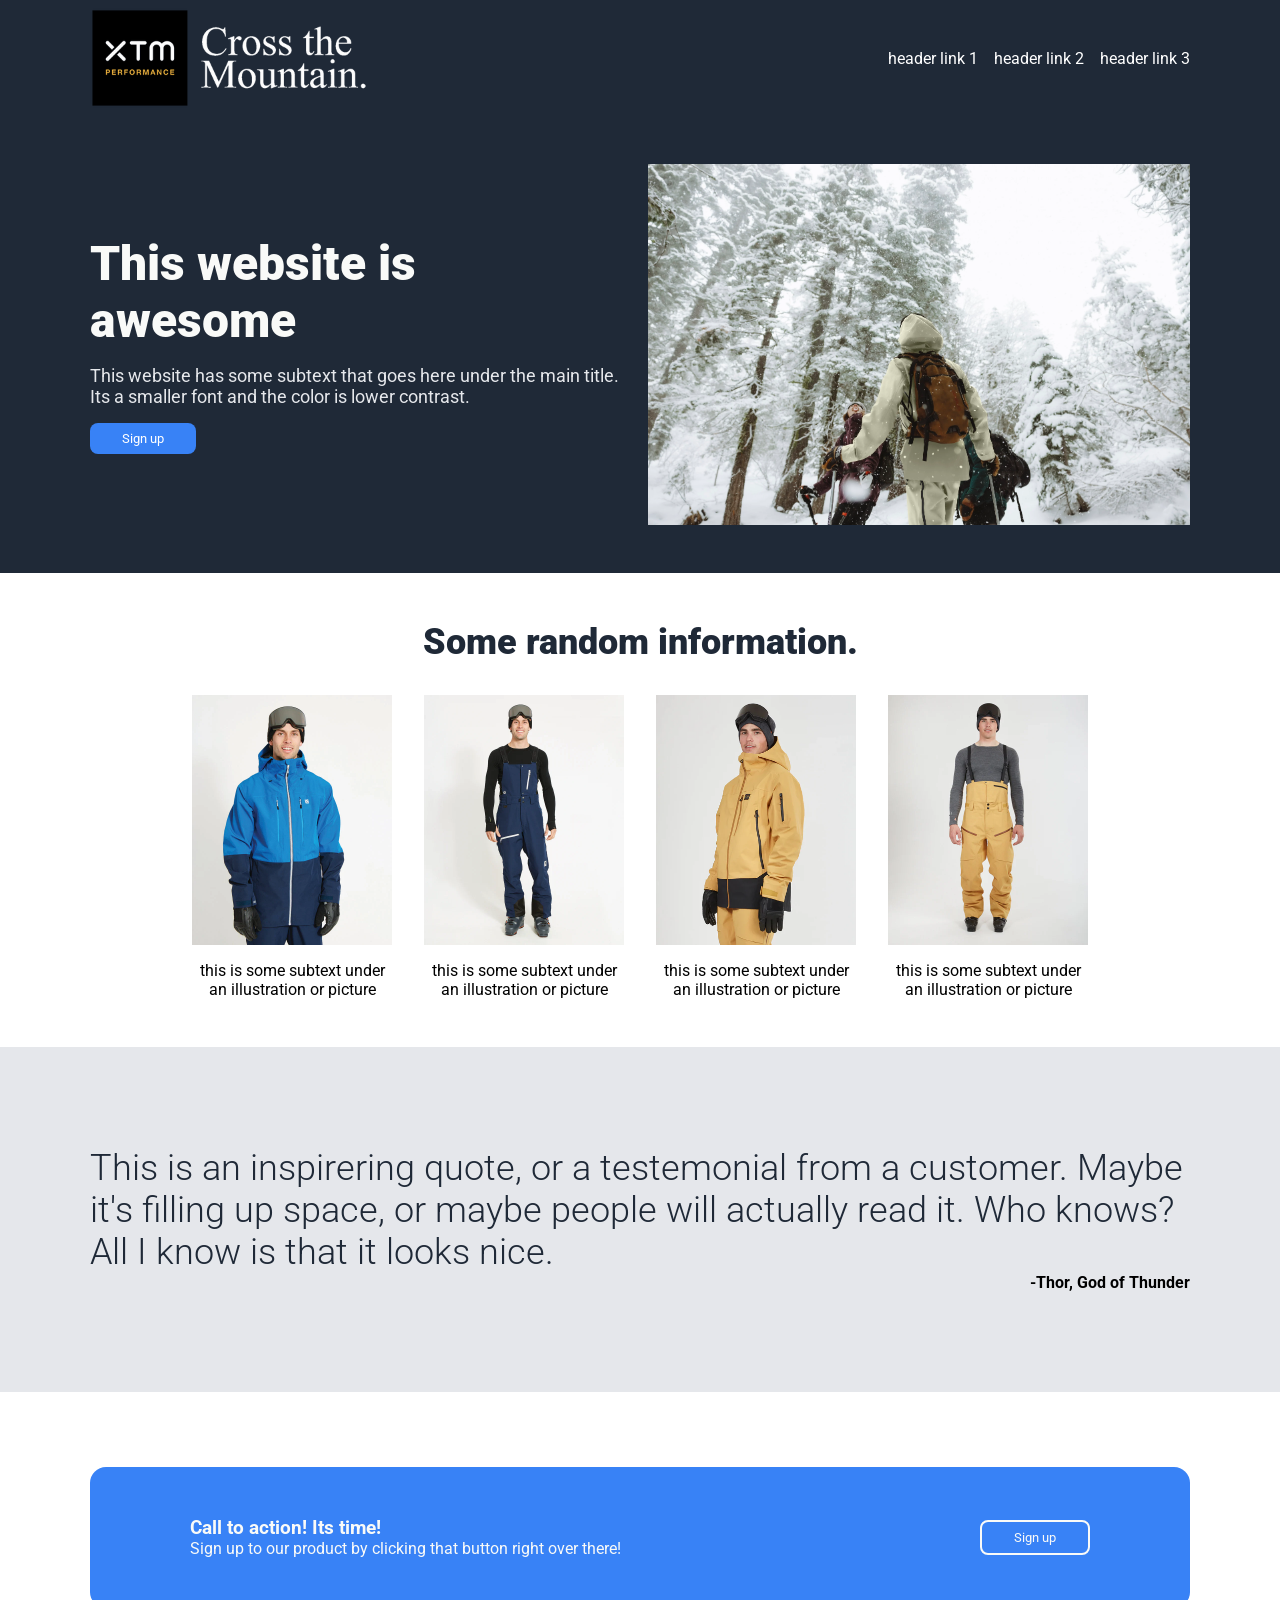
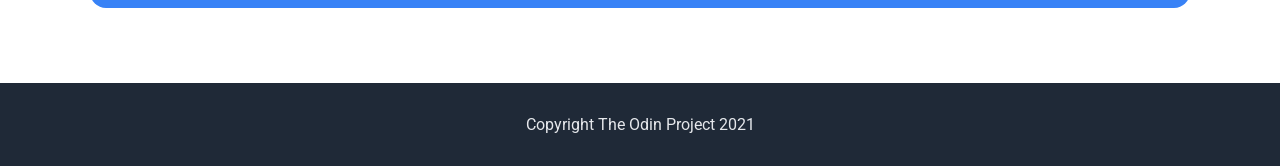
<file: foundations/project-landingpage/index.html>
<!DOCTYPE html>
<html lang="en">
<head>
    <meta charset="UTF-8">
    <meta name="viewport" content="width=device-width, initial-scale=1.0">
    <title>Landingpage</title>
    <link rel="stylesheet" href="style.css">
    <link rel="preconnect" href="https://fonts.googleapis.com">
    <link rel="preconnect" href="https://fonts.gstatic.com" crossorigin>
    <link href="https://fonts.googleapis.com/css2?family=Roboto:ital,wght@0,100..900;1,100..900&display=swap" rel="stylesheet">
</head>
<body>
    <div class="body">
        <div class="header">
            <div class="header-content">
                <img src="Pictures/XTM_LOGO_gennemsigtig_hvid.png" alt="logo">
                <div class="menu">
                    <ul>
                        <li><a href="">header link 1</a></li>
                        <li><a href="">header link 2</a></li>
                        <li><a href="">header link 3</a></li>
                    </ul>
                </div>
            </div>
        </div>

        <div class="hero">
            <div class="hero-content">
                <div class="hero-text">
                    <h1>This website is awesome</h1>
                    <p>This website has some subtext that goes here under the main title. Its a smaller font and the color is lower contrast.</p>
                    <button>Sign up</button>
                </div>
                <div class="hero-img">
                    <img src="Pictures/ByDaniiForde-2014.webp" alt="by Danii Forde">
                </div>
            </div>
        </div>

        <div class="info">
            <h2>Some random information.</h2>

            <div class="cards">
                <div>
                    <img src="Pictures/TM080-NVY-01_1440x_c76e87bf-a91b-4fb0-a382-8acec53f8484.webp" alt="">
                    <p>this is some subtext under an illustration or picture</p>
                </div>
                <div>
                    <img src="Pictures/TM081-NVY-01_1440x_3e571fff-a34b-4190-b96b-cdeef42c0945.webp" alt="">
                    <p>this is some subtext under an illustration or picture</p>
                </div>
                <div>
                    <img src="Pictures/TM106-MST-01_1440x_fe3ab25f-4954-419a-be59-0e8f18fdad44.webp" alt="">
                    <p>this is some subtext under an illustration or picture</p>
                </div>
                <div>
                    <img src="Pictures/TM107-MST1_1440x_b4ca01bb-eeaf-4ff4-8093-04aa7d459377.webp" alt="">
                    <p>this is some subtext under an illustration or picture</p>
                </div>
            </div>
        </div>

        <div class="quote">
            <div>
                <p class="quote-text">This is an inspirering quote, or a testemonial from a customer. Maybe it's filling up space, or maybe people will actually read it. Who knows? All I know is that it looks nice.</p>
                <p class="quote-author">-Thor, God of Thunder</p>
            </div>
        </div>

        <div class="cta">
            <div class="cta-content">
                <div class="width">
                    <div class="cta-text">
                        <h3>Call to action! Its time!</h3>
                        <p>Sign up to our product by clicking that button right over there!</p>
                    </div>
                    <div class="cta-button">
                        <button class="second">Sign up</button>
                    </div>
                </div>

            </div>
        </div>

        <div class="footer">
            <div class="footer-content">
                <p>Copyright The Odin Project 2021</p>
            </div>
        </div>
    </div>
</body>
</html>
</file>
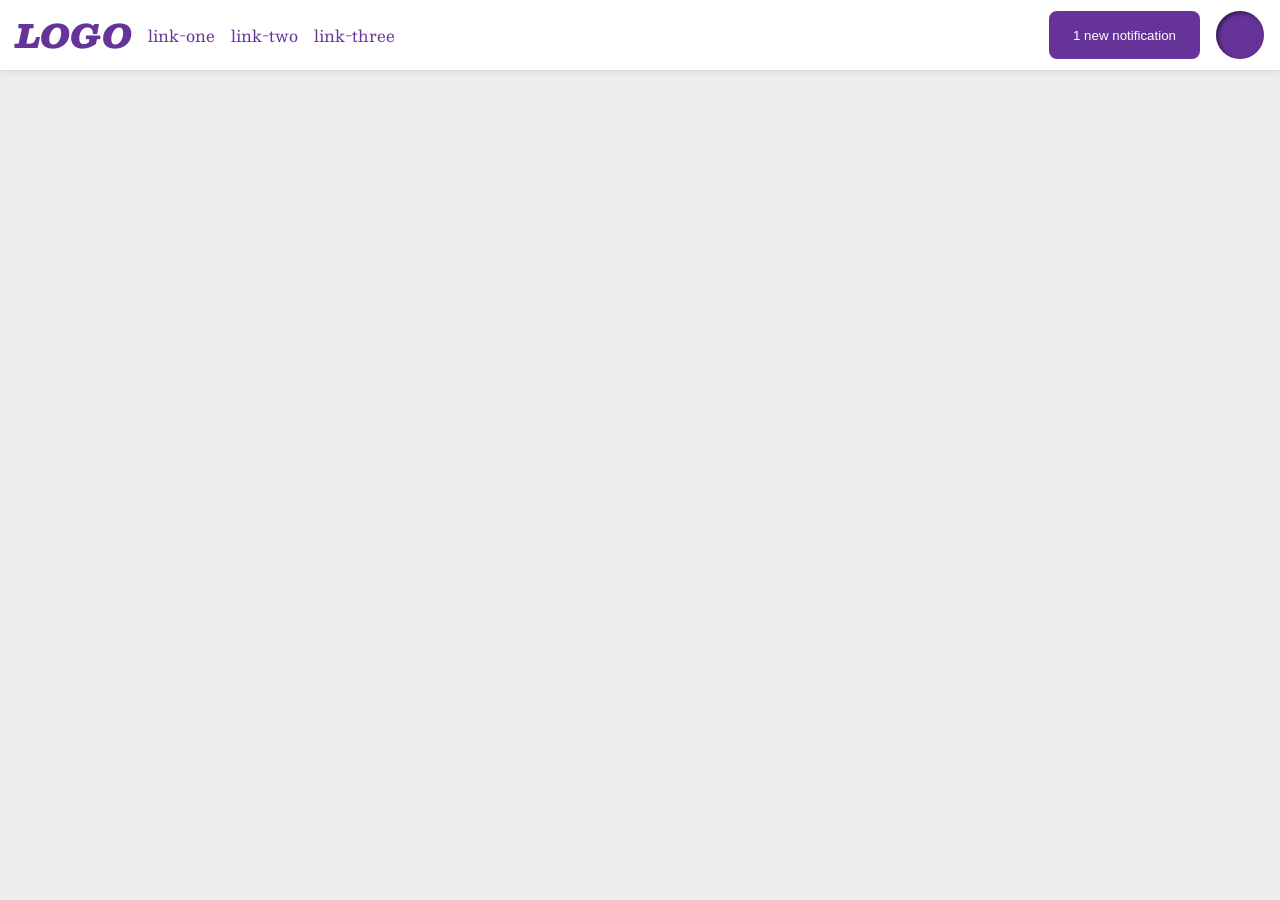
<file: foundations/flex/03-flex-header-2/index.html>
<!DOCTYPE html>
<html lang="en">
  <head>
    <meta charset="UTF-8">
    <meta http-equiv="X-UA-Compatible" content="IE=edge">
    <meta name="viewport" content="width=device-width, initial-scale=1.0">
    <title>Flex Header 2</title>
    <link rel="stylesheet" href="style.css">
  </head>
  <body>
    <div class="header">
      <div class="logo">
        LOGO
      </div>
      <ul class="links">
        <li><a href="https://google.com">link-one</a></li>
        <li><a href="https://google.com">link-two</a></li>
        <li><a href="https://google.com">link-three</a></li>
      </ul>
      <div class="right">
        <button class="notifications">
          1 new notification
        </button>
        <div class="profile-image"></div>
      </div>
      
    </div>
  </body>
</html>
</file>
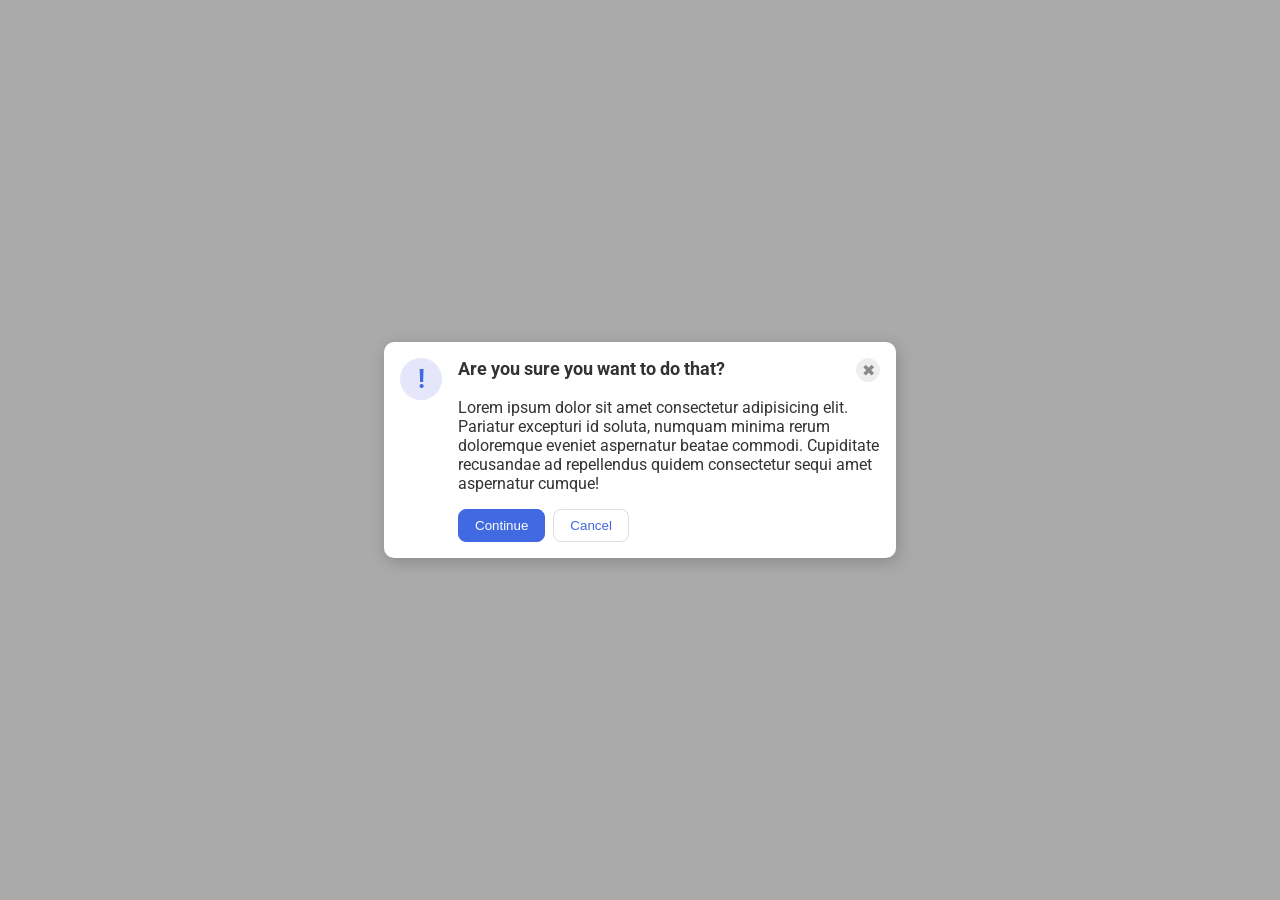
<file: foundations/flex/05-flex-modal/index.html>
<!DOCTYPE html>
<html lang="en">
  <head>
    <meta charset="UTF-8">
    <meta http-equiv="X-UA-Compatible" content="IE=edge">
    <meta name="viewport" content="width=device-width, initial-scale=1.0">
    <link rel="stylesheet" href="style.css">
    <title>Modal</title>
  </head>
  <body>
    <div class="modal">
      <div class="icon">!</div>
      <div class="text">
        <div class="header">Are you sure you want to do that?
        <button class="close-button">✖</button></div>
        
        <div class="text">Lorem ipsum dolor sit amet consectetur adipisicing elit. Pariatur excepturi id soluta, numquam minima rerum doloremque eveniet aspernatur beatae commodi. Cupiditate recusandae ad repellendus quidem consectetur sequi amet aspernatur cumque!</div>
        <div class="buttons">
          <button class="continue">Continue</button>
          <button class="cancel">Cancel</button>
        </div>

      </div>
      
    </div>
  </body>
</html>
</file>
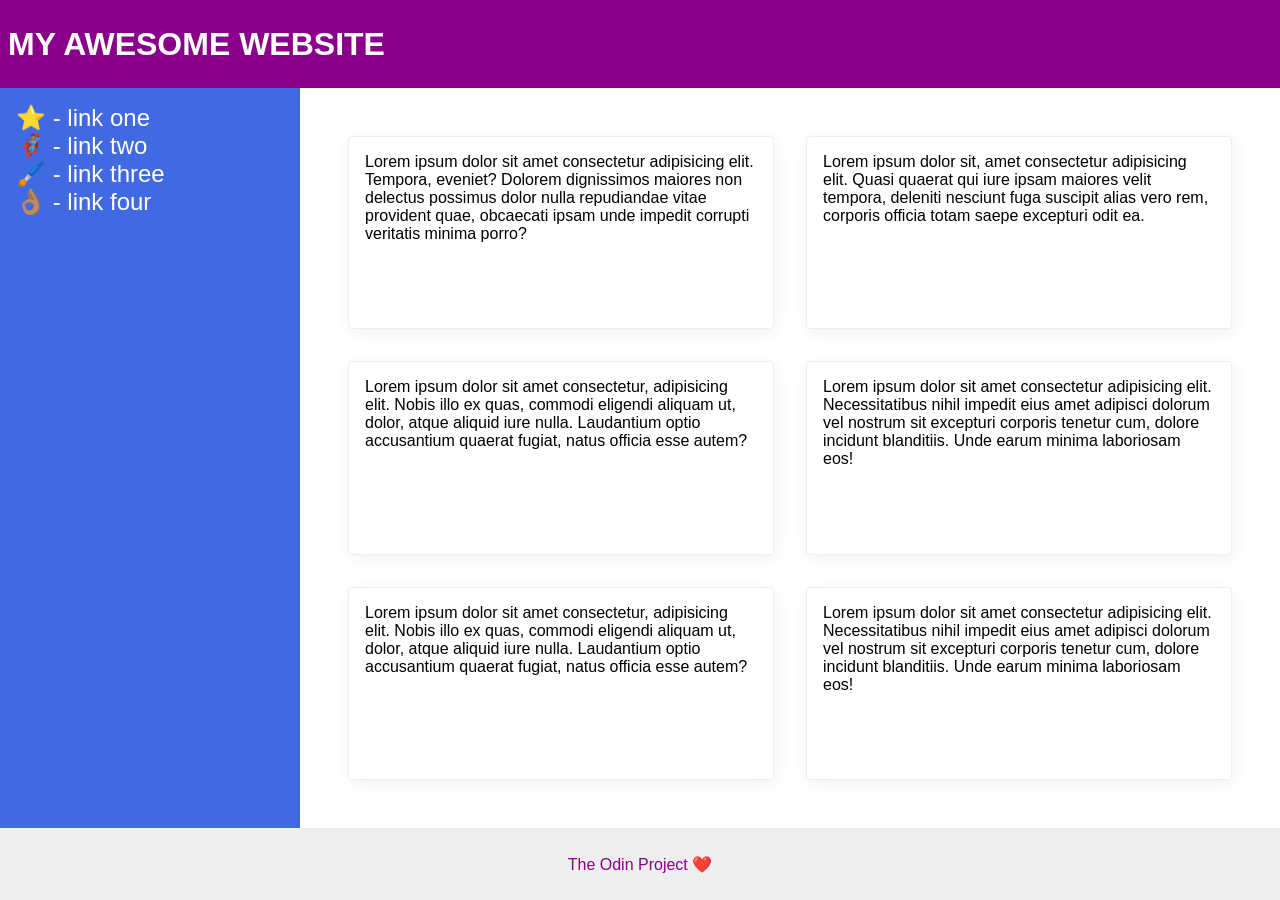
<file: foundations/flex/07-flex-layout-2/index.html>
<!DOCTYPE html>
<html lang="en">
  <head>
    <meta charset="UTF-8">
    <meta http-equiv="X-UA-Compatible" content="IE=edge">
    <meta name="viewport" content="width=device-width, initial-scale=1.0">
    <title>The Holy Grail</title>
    <link rel="stylesheet" href="style.css">
  </head>
  <body>
    <div class="header">
      MY AWESOME WEBSITE
    </div>
    <div class="main">
      <div class="sidebar">
        <ul>
          <li><a href="#">⭐ - link one</a></li>
          <li><a href="#">🦸🏽‍♂️ - link two</a></li>
          <li><a href="#">🖌️ - link three</a></li>
          <li><a href="#">👌🏽 - link four</a></li>
        </ul>
      </div>
      <div class="cards">
        <div class="card">Lorem ipsum dolor sit amet consectetur adipisicing elit. Tempora, eveniet? Dolorem dignissimos maiores non delectus possimus dolor nulla repudiandae vitae provident quae, obcaecati ipsam unde impedit corrupti veritatis minima porro?</div>
        <div class="card">Lorem ipsum dolor sit, amet consectetur adipisicing elit. Quasi quaerat qui iure ipsam maiores velit tempora, deleniti nesciunt fuga suscipit alias vero rem, corporis officia totam saepe excepturi odit ea.</div>
        <div class="card">Lorem ipsum dolor sit amet consectetur, adipisicing elit. Nobis illo ex quas, commodi eligendi aliquam ut, dolor, atque aliquid iure nulla. Laudantium optio accusantium quaerat fugiat, natus officia esse autem?</div>
        <div class="card">Lorem ipsum dolor sit amet consectetur adipisicing elit. Necessitatibus nihil impedit eius amet adipisci dolorum vel nostrum sit excepturi corporis tenetur cum, dolore incidunt blanditiis. Unde earum minima laboriosam eos!</div>
        <div class="card">Lorem ipsum dolor sit amet consectetur, adipisicing elit. Nobis illo ex quas, commodi eligendi aliquam ut, dolor, atque aliquid iure nulla. Laudantium optio accusantium quaerat fugiat, natus officia esse autem?</div>
        <div class="card">Lorem ipsum dolor sit amet consectetur adipisicing elit. Necessitatibus nihil impedit eius amet adipisci dolorum vel nostrum sit excepturi corporis tenetur cum, dolore incidunt blanditiis. Unde earum minima laboriosam eos!</div>
      </div>
      
    </div>
    
    <div class="footer">
      The Odin Project ❤️
    </div>
  </body>
</html>
</file>
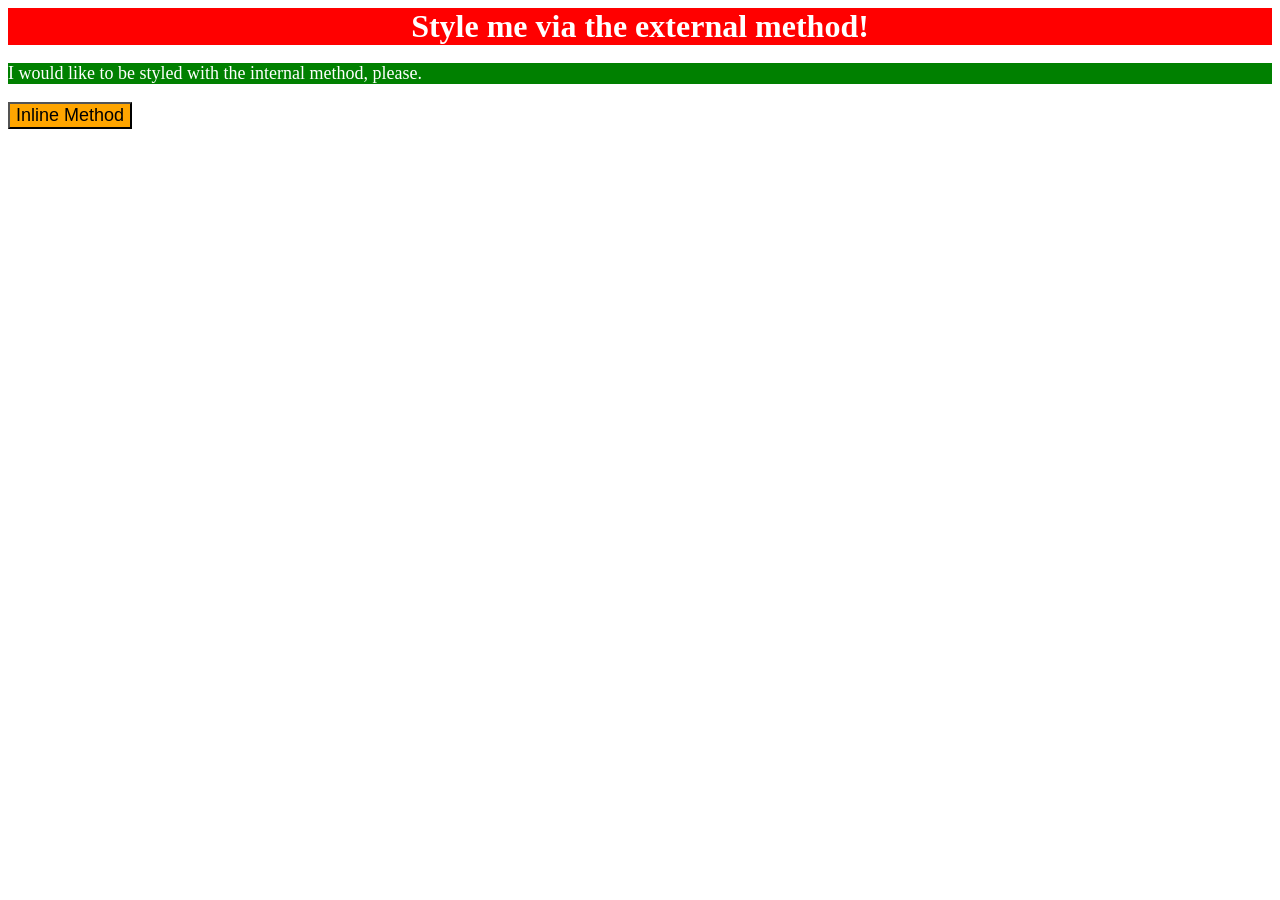
<file: foundations/intro-to-css/01-css-methods/index.html>
<!DOCTYPE html>
<html lang="en">
  <head>
    <meta charset="UTF-8">
    <meta http-equiv="X-UA-Compatible" content="IE=edge">
    <meta name="viewport" content="width=device-width, initial-scale=1.0">
    <title>Methods for Adding CSS</title>
    <link rel="stylesheet" href="style.css">
    <style>
      p {
        background-color: green;
        color: white;
        font-size: 18px;
      }
    </style>
  </head>
  <body>
    <div>Style me via the external method!</div>
    <p>I would like to be styled with the internal method, please.</p>
    <button style="background-color: orange; font-size: 18px;">Inline Method</button>
  </body>
</html>
</file>
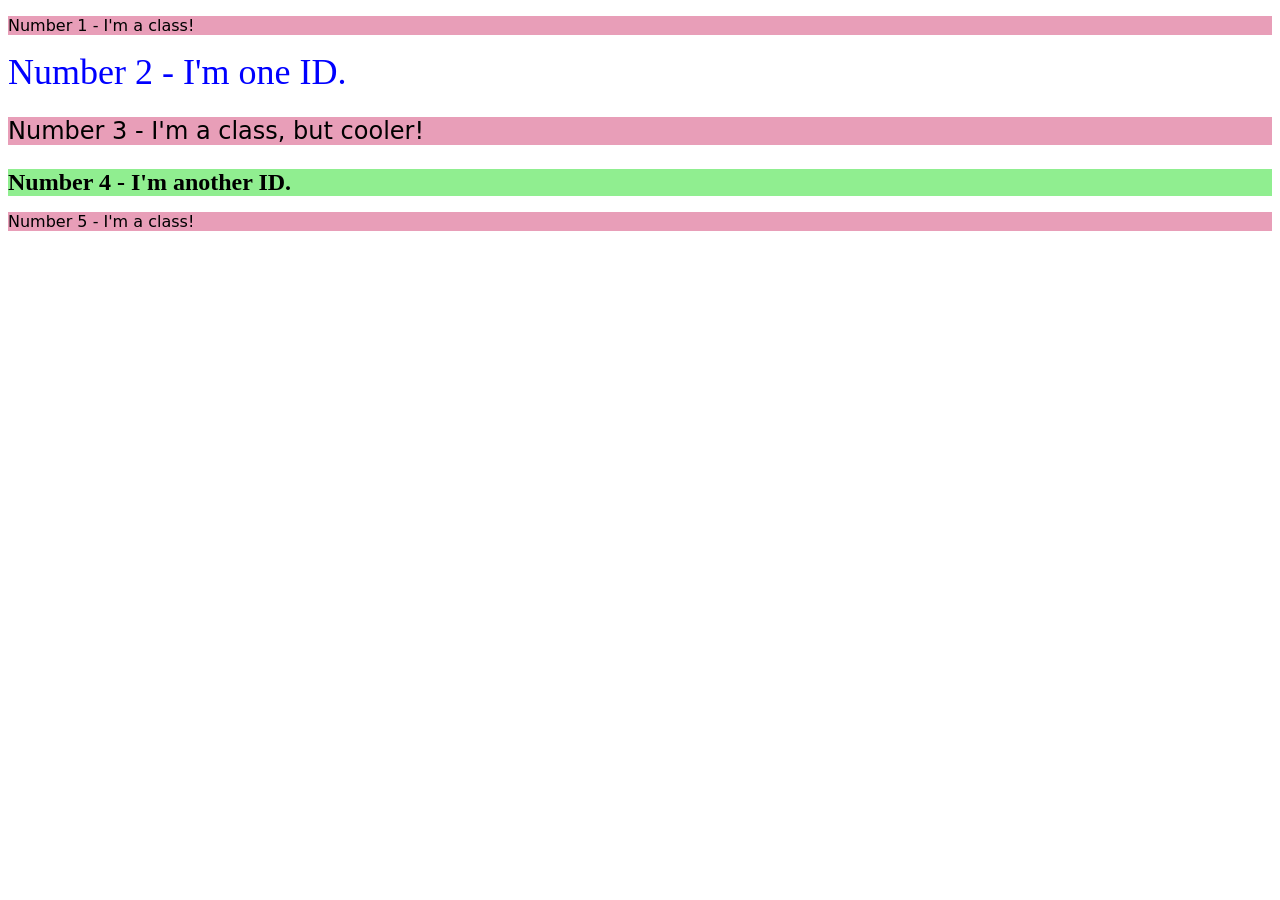
<file: foundations/intro-to-css/02-class-id-selectors/index.html>
<!DOCTYPE html>
<html lang="en">
  <head>
    <meta charset="UTF-8">
    <meta http-equiv="X-UA-Compatible" content="IE=edge">
    <meta name="viewport" content="width=device-width, initial-scale=1.0">
    <title>Class and ID Selectors</title>
    <link rel="stylesheet" href="style.css">
  </head>
  <body>
    <p class="odd">Number 1 - I'm a class!</p>
    <div id="second">Number 2 - I'm one ID.</div>
    <p class="odd" id="third">Number 3 - I'm a class, but cooler!</p>
    <div id="fourth">Number 4 - I'm another ID.</div>
    <p class="odd">Number 5 - I'm a class!</p>
  </body>
</html>
</file>
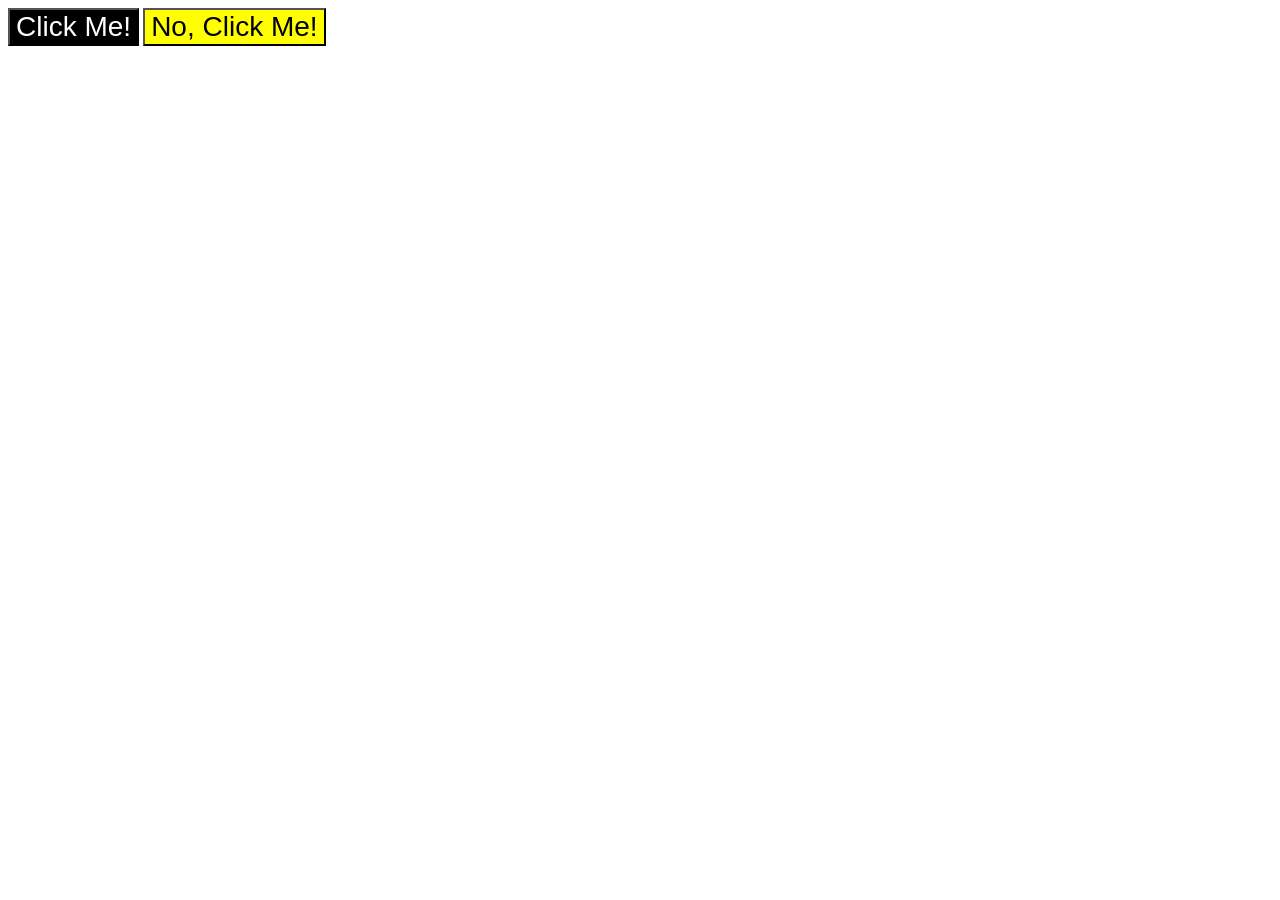
<file: foundations/intro-to-css/03-grouping-selectors/index.html>
<!DOCTYPE html>
<html lang="en">
  <head>
    <meta charset="UTF-8">
    <meta http-equiv="X-UA-Compatible" content="IE=edge">
    <meta name="viewport" content="width=device-width, initial-scale=1.0">
    <title>Grouping Selectors</title>
    <link rel="stylesheet" href="style.css">
  </head>
  <body>
    <button class="first">Click Me!</button>
    <button class="second">No, Click Me!</button>
  </body>
</html>
</file>
<file: foundations/project-landingpage/style.css>
* {
    padding: 0;
    margin: 0;
    font-family: "Roboto", sans-serif;
    box-sizing: content-box;

}

.header {
    background-color: #1F2937;
    display: flex;
    justify-content: center;
}

.header-content {
    display: flex;
    flex: 0 1 auto;
    align-items: center;
    justify-content: space-between;
    width: 1100px;
    padding: 8px 0;
    
}

.header img {
    display: flex;
    flex: 0 1 auto;
    height: 100px;
}

.menu ul {
    display: flex;
    gap: 16px;
}

.menu ul li {
    list-style-type: none;
}

.menu ul li a {
    color: white;
    text-decoration: none;
}

.hero {
    display: flex;
    flex: 1 1 auto;
    justify-content: center;
    background-color: #1F2937;
    padding: 48px 0 48px 0;
}

.hero-content {
    display: flex;
    width: 1100px;
    gap: 16px;
}

.hero-text {
    display: flex;
    width: 50%;
    flex-direction: column;
    gap: 16px;
    flex: 0 1 50%;
    justify-content: center;
    align-items: start;
}

.hero-text h1 {
    font-size: 48px;
    color: #F9FAF8;
    font-weight: 900;
}

.hero-text p {
    font-size: 18px;
    color: #E5E7EB;
}

.hero-text button {
    background-color: #3882F6;
    color: white;
    border: none;
    border-radius: 8px;
    padding: 8px 32px;
    width: auto;
}

.hero-img {
    display: flex;
    width: 50%;
}

.hero-img img {
    display: flex;
    flex: 1 1 auto;
    max-width: 100%;
}

.info {
    display: flex;
    flex-direction: column;
    align-items: center;
    gap: 32px;
    padding: 48px 0;
}

.info h2 {
    font-size: 36px;
    color: #1F2937;
    font-weight: 900;
}

.info .cards {
    display: flex;
    flex-wrap: wrap;
    gap: 32px;
}

.cards div {
    display: flex;
    width: 200px;
    flex-direction: column;
    gap: 16px;
}

.cards div p {
    text-align: center;
}

.quote {
    background-color: #E5E7EB;
    display: flex;
    justify-content: center;
}

.quote div {
    display: flex;
    flex-direction: column;
    max-width: 1100px;
    padding: 100px 0;
}

.quote div .quote-text {
    color: #1F2937;
    font-size: 36px;
    font-weight: 300;
}

.quote-author {
    font-weight: bold;
    text-align: end;

}

.cta {
    display: flex;
    justify-content: center;
    padding: 75px 0;
}

.cta-content {
    background-color: #3882F6;
    border-radius: 16px;
    width: 1100px;
}

.cta-content .width {
    margin: 50px 100px;
    display: flex;
    justify-content: space-between;
    align-items: center;
}

.cta-content p, .cta-content h3 {
    color: #F9FAF8;
}

.second {
    background-color: #3882F6;
    border: 2px solid #F9FAF8;
    color: #F9FAF8;
    border-radius: 8px;
    padding: 8px 32px;
}

.footer {
    background-color: #1F2937;
    display: flex;
    justify-content: center;
    padding: 32px 0;
}

.footer-content {

}

.footer-content p {
    color: #E5E7EB;
}
</file>
<file: foundations/flex/03-flex-header-2/style.css>
/* this is some magical font-importing.  
you'll learn about it later. */
@import url('https://fonts.googleapis.com/css2?family=Besley:ital,wght@0,400;1,900&display=swap');

body {
  margin: 0;
  background: #eee;
  font-family: Besley, serif;
}

.header {
  background: white;
  border-bottom: 1px solid #ddd;
  box-shadow: 0 0 8px rgba(0,0,0,.1);
  display: flex;
  align-items: center;
  justify-content: right;
  padding: 8px 16px;
}

.profile-image {
  background: rebeccapurple;
  box-shadow: inset 2px 2px 4px rgba(0,0,0,.5);
  border-radius: 50%;
  width: 48px;
  height: 48px;
}

.logo {
  color: rebeccapurple;
  font-size: 32px;
  font-weight: 900;
  font-style: italic;
}

button {
  border: none;
  border-radius: 8px;
  background: rebeccapurple;
  color: white;
  padding: 8px 24px;
}

a {
  /* this removes the line under our links */
  text-decoration: none;
  color: rebeccapurple;
}

.right {
  display: flex;
  margin-left: auto;
  gap: 16px;
}

ul {
  list-style-type: none;
  display: flex;
  gap: 16px;
  margin: 0;
  padding: 0 0 0 16px;
}

.profile-image {
  flex-shrink: 0;
}
</file>
<file: foundations/flex/05-flex-modal/style.css>
@import url('https://fonts.googleapis.com/css2?family=Roboto:wght@400;700&display=swap');

html, body {
  height: 100%;
}

body {
  font-family: Roboto, sans-serif;
  margin: 0;
  background: #aaa;
  color: #333;
  /* I'll give you this one for free lol */
  display: flex;
  align-items: center;
  justify-content: center;
}

.modal {
  background: white;
  width: 480px;
  border-radius: 10px;
  box-shadow: 2px 4px 16px rgba(0,0,0,.2);
  display: flex;
  padding: 16px;
  gap: 16px;
}

.icon {
  color: royalblue;
  font-size: 26px;
  font-weight: 700;
  background: lavender;
  width: 42px;
  height: 42px;
  border-radius: 50%;
  display: flex;
  align-items: center;
  justify-content: center;
  flex-shrink: 0;
}

.close-button {
  background: #eee;
  border-radius: 50%;
  color: #888;
  font-weight: 400;
  font-size: 16px;
  height: 24px;
  width: 24px;
  display: flex;
  align-items: center;
  justify-content: center;
  border: 1px solid #eee;
  padding: 0;
}

button {
  cursor: pointer;
  padding: 8px 16px;
  border-radius: 8px;
}

button.continue {
  background: royalblue;
  border: 1px solid royalblue;
  color: white;
}

button.cancel {
  background: white;
  border: 1px solid #ddd;
  color: royalblue;
}

.text {
  display: flex;
  flex-direction: column;
  gap: 16px;
}

.header {
  display: flex;
  justify-content: space-between;
}

.buttons {
  display: flex;
  gap: 8px;
}

.header:first-child {
  font-weight: bold;
  font-size: large;
}
</file>
<file: foundations/flex/07-flex-layout-2/style.css>
body {
  font-family: -apple-system, BlinkMacSystemFont, 'Segoe UI', Roboto, Oxygen, Ubuntu, Cantarell, 'Open Sans', 'Helvetica Neue', sans-serif;
  margin: 0;
  min-height: 100vh;
  display: flex;
  flex-direction: column;
}

.header {
  height: 72px;
  background: darkmagenta;
  color: white;
  display: flex;
  align-items: center;
  font-size: 32px;
  font-weight: 900;
  padding: 8px;
}

.main {
  display: flex;
  align-items: stretch;
  flex-grow: 1;
}

.cards {
  display: flex;
  flex-wrap: wrap;
  padding: 48px;
  gap: 32px;
}

.footer {
  height: 72px;
  background: #eee;
  color: darkmagenta;
  display: flex;
  justify-content: center;
  align-items: center;
}

.sidebar {
  width: 300px;
  background: royalblue;
  box-sizing: border-box;
  display: flex;
  align-items: stretch;
  flex-shrink: 0;
}

.sidebar ul {
  list-style-type: none;
  padding: 0 0 0 16px;
}

.sidebar ul a {
  text-decoration: none;
  font-size: 24px;
  color: white;

}

.card {
  border: 1px solid #eee;
  box-shadow: 2px 4px 16px rgba(0,0,0,.06);
  border-radius: 4px;
  flex-basis: 300px;
  flex-grow: 1;
  padding: 16px;
}
</file>
<file: foundations/intro-to-css/01-css-methods/style.css>
div {
    background-color: red;
    color: white;
    font-size: 32px;
    text-align: center;
    font-weight: bold;
}
</file>
<file: foundations/intro-to-css/02-class-id-selectors/style.css>
/* Add CSS Styling */
.odd {
    background-color: #E89EB8;
    font-family: "Verdana", "DejaVu Sans", "sans-serif";
}

#second {
    color: blue;
    font-size: 36px;
}

#third {
    font-size: 24px;
}

#fourth {
    background-color: lightgreen;
    font-size: 24px;
    font-weight: bold;
}
</file>
<file: foundations/intro-to-css/03-grouping-selectors/style.css>
/* Add CSS Styling */
.first, .second {
    font-size: 28px;
    font-family: "Helvetica", "Times New Roman", "sans-serif";
}

.first {
    background-color: #000000;
    color: rgb(255, 255, 255)

}

.second {
    background-color: yellow;
}
</file>
